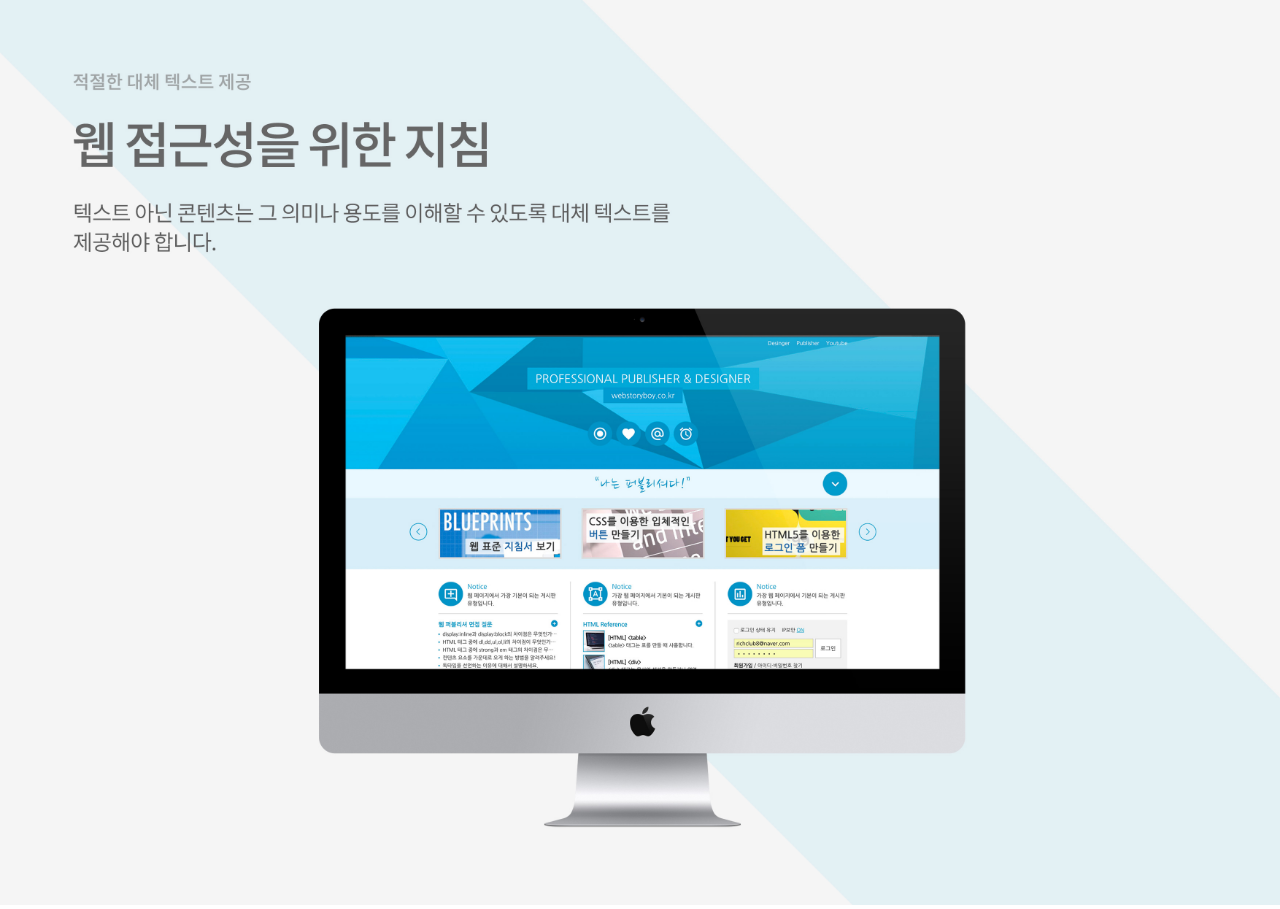
<file: standard/popup.html>
<!DOCTYPE html>
<html lang="ko">
<head>
    <meta charset="UTF-8">
    <meta http-equiv="X-UA-Compatible" content="IE=edge">
    <meta name="viewport" content="width=device-width, initial-scale=1.0">
    <title>웹접근성 준수 안내</title>
    <style>
        * {margin: 0; padding: 0;}
        img {width: 100%;}
    </style>
</head>
<body>
    <div>
        <img src="img/webstandard2.jpg" alt="웹표준2">
    </div>
</body>
</html>
</file>
